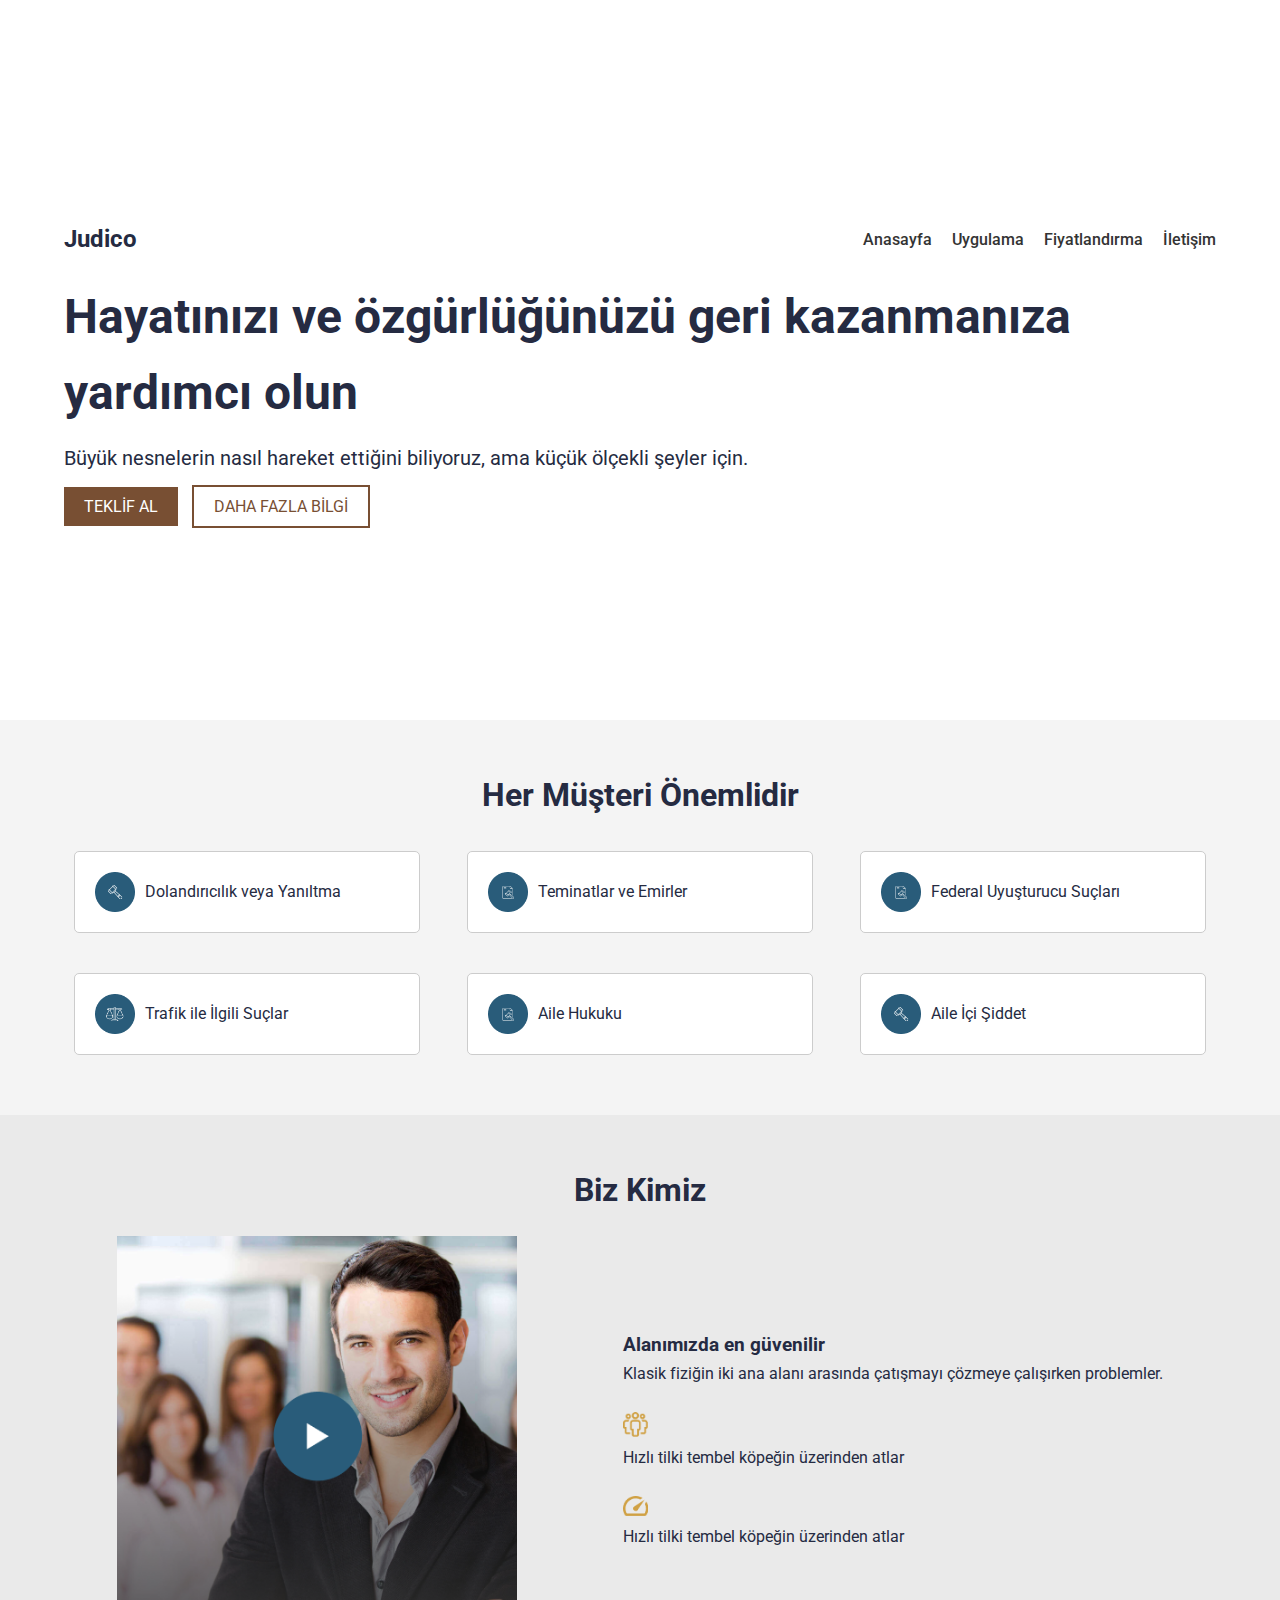
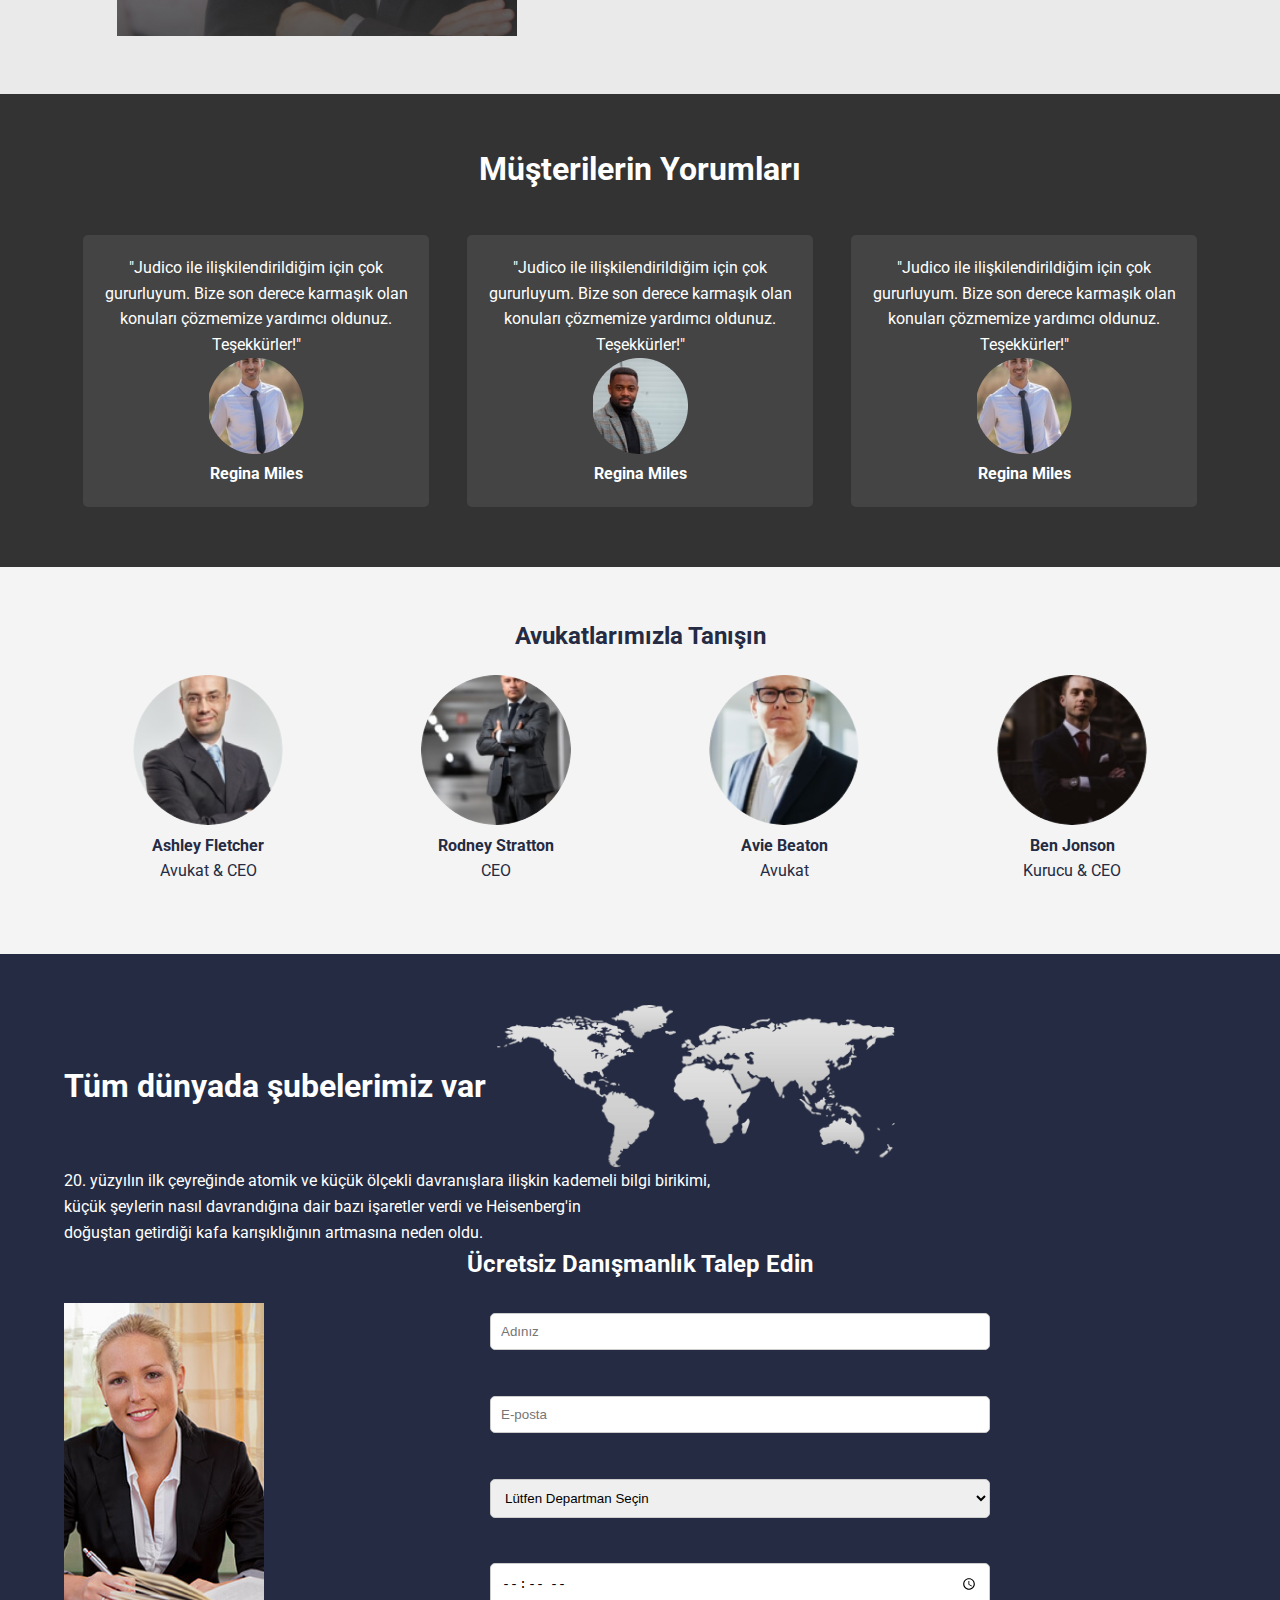
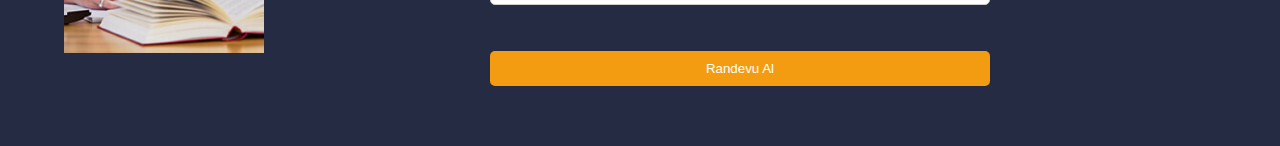
<file: index.html>
<!DOCTYPE html>
<html lang="tr">
<head>
    <link rel="stylesheet" href="styles.css">
    <meta charset="UTF-8">
    <meta name="viewport" content="width=device-width, initial-scale=1.0">
    <title>Judico</title>
    <link href="https://fonts.googleapis.com/css2?family=Roboto:wght@400;500;700&display=swap" rel="stylesheet">
</head>
<body>
    <header class="hero-section">
        <div class="container">
            <nav>
                <h1 class="logo">Judico</h1>
                <ul class="nav-menu">
                    <li><a href="#">Anasayfa</a></li>
                    <li><a href="#">Uygulama</a></li>
                    <li><a href="#">Fiyatlandırma</a></li>
                    <li><a href="#">İletişim</a></li>
                </ul>
            </nav>
            <div class="hero-content">
                <h2>Hayatınızı ve özgürlüğünüzü geri kazanmanıza yardımcı olun</h2>
                <p>Büyük nesnelerin nasıl hareket ettiğini biliyoruz, ama küçük ölçekli şeyler için.</p>
                <div class="hero-buttons">
                    <a href="#" class="btn">Teklif Al</a>
                    <a href="#" class="btn secondary">Daha Fazla Bilgi</a>
                </div>
            </div>
        </div>
    </header>

    <section class="client-matters">
        <div class="container">
            <h2>Her Müşteri Önemlidir</h2>
            <div class="practice-areas">
                <div class="practice-item">
                    <img src="icn-circle circle-md primary-color (4).png" alt=""> 
                    <span>Dolandırıcılık veya Yanıltma</span>
                </div>
                <div class="practice-item">
                    <img src="icn-circle circle-md primary-color (1).png" alt=""> 
                    <span>Teminatlar ve Emirler</span>
                </div>
                <div class="practice-item">
                    <img src="icn-circle circle-md primary-color (1).png" alt=""> 
                    <span>Federal Uyuşturucu Suçları</span>
                </div>
                <div class="practice-item">
                    <img src="icn-circle circle-md primary-color.png" alt=""> 
                    <span>Trafik ile İlgili Suçlar</span>
                </div>
                <div class="practice-item">
                    <img src="icn-circle circle-md primary-color (1).png" alt=""> 
                    <span>Aile Hukuku</span>
                </div>
                <div class="practice-item">
                    <img src="icn-circle circle-md primary-color (4).png" alt=""> 
                    <span>Aile İçi Şiddet</span>
                </div>
            </div>
        </div>
    </section>
    
    <section class="who-we-are">
        <div class="container">
            <h2>Biz Kimiz</h2>
            <div class="about-content">
                <div class="about-image">
                    <img src="col-md-8.png" alt="Hakkımızda">
                </div>
                <div class="about-text">
                    <h3>Alanımızda en güvenilir</h3>
                    <p>Klasik fiziğin iki ana alanı arasında çatışmayı çözmeye çalışırken problemler.</p> <br>

                    <div class="image-text-container">
                        <img src="Vector.png" alt="">
                        <p>Hızlı tilki tembel köpeğin üzerinden atlar</p>
                    </div> <br>    
                    <div class="image-text-container">
                        <img src="Vector (1).png" alt="">
                        <p>Hızlı tilki tembel köpeğin üzerinden atlar</p>
                    </div>
                    
                </div>
            </div>
        </div>
    </section>

    <section class="testimonials">
        <div class="container">
            <h2>Müşterilerin Yorumları</h2>
            <div class="testimonial-items">
                <div class="testimonial-item">
                    <p>"Judico ile ilişkilendirildiğim için çok gururluyum. Bize son derece karmaşık olan konuları çözmemize yardımcı oldunuz. Teşekkürler!"</p>
                <img src="cover (5).png" alt="">    <h4>Regina Miles</h4>
                </div>
                <div class="testimonial-item">
                    <p>"Judico ile ilişkilendirildiğim için çok gururluyum. Bize son derece karmaşık olan konuları çözmemize yardımcı oldunuz. Teşekkürler!"</p>
             <img src="cover (6).png" alt="">       <h4>Regina Miles</h4>
                </div>
                <div class="testimonial-item">
                    <p>"Judico ile ilişkilendirildiğim için çok gururluyum. Bize son derece karmaşık olan konuları çözmemize yardımcı oldunuz. Teşekkürler!"</p>
            <img src="cover (5).png" alt="">        <h4>Regina Miles</h4>
                </div>
            </div>
        </div>
    </section>

    <section class="our-attorneys">
        <div class="container">
            <h2>Avukatlarımızla Tanışın</h2>
            <div class="attorney-items">
                <div class="attorney-item">
                    <img src="circle-box.png" alt="Ashley Fletcher">
                    <h4>Ashley Fletcher</h4>
                    <p>Avukat & CEO</p>
                </div>
                <div class="attorney-item">
                    <img src="circle-box (1).png" alt="Rodney Stratton">
                    <h4>Rodney Stratton</h4>
                    <p>CEO</p>
                </div>
                <div class="attorney-item">
                    <img src="cover.png" alt="Avie Beaton">
                    <h4>Avie Beaton</h4>
                    <p>Avukat</p>
                </div>
                <div class="attorney-item">
                    <img src="cover (1).png" alt="Ben Jonson">
                    <h4>Ben Jonson</h4>
                    <p>Kurucu & CEO</p>
                </div>
            </div>
        </div>
    </section>

    <section class="consultation">
        <div class="container">
            <div class="header-container">
                <h1>Tüm dünyada şubelerimiz var</h1>
                <img src="pngwing 1.png" alt="">
            </div>
            <p>20. yüzyılın ilk çeyreğinde atomik ve küçük ölçekli davranışlara ilişkin kademeli bilgi birikimi,<br> küçük şeylerin nasıl davrandığına dair bazı işaretler verdi ve Heisenberg'in <br> doğuştan getirdiği kafa karışıklığının artmasına neden oldu.</p>
            <h2>Ücretsiz Danışmanlık Talep Edin</h2>
            <div class="form-image-container">
                <img src="cover (4).png" alt="Consultation Image"> 
                <form action="#">
                    <input type="text" placeholder="Adınız" required> <br>
                    <input type="email" placeholder="E-posta" required> <br>
                    <select>
                        <option value="">Lütfen Departman Seçin</option>
                        <option value="1">Departman 1</option>
                        <option value="2">Departman 2</option>
                    </select> <br>
                    <input type="time" required> <br>
                    <button type="submit">Randevu Al</button>
                </form>
            </div>
        </div>
    </section>
</body>
</html>
</file>
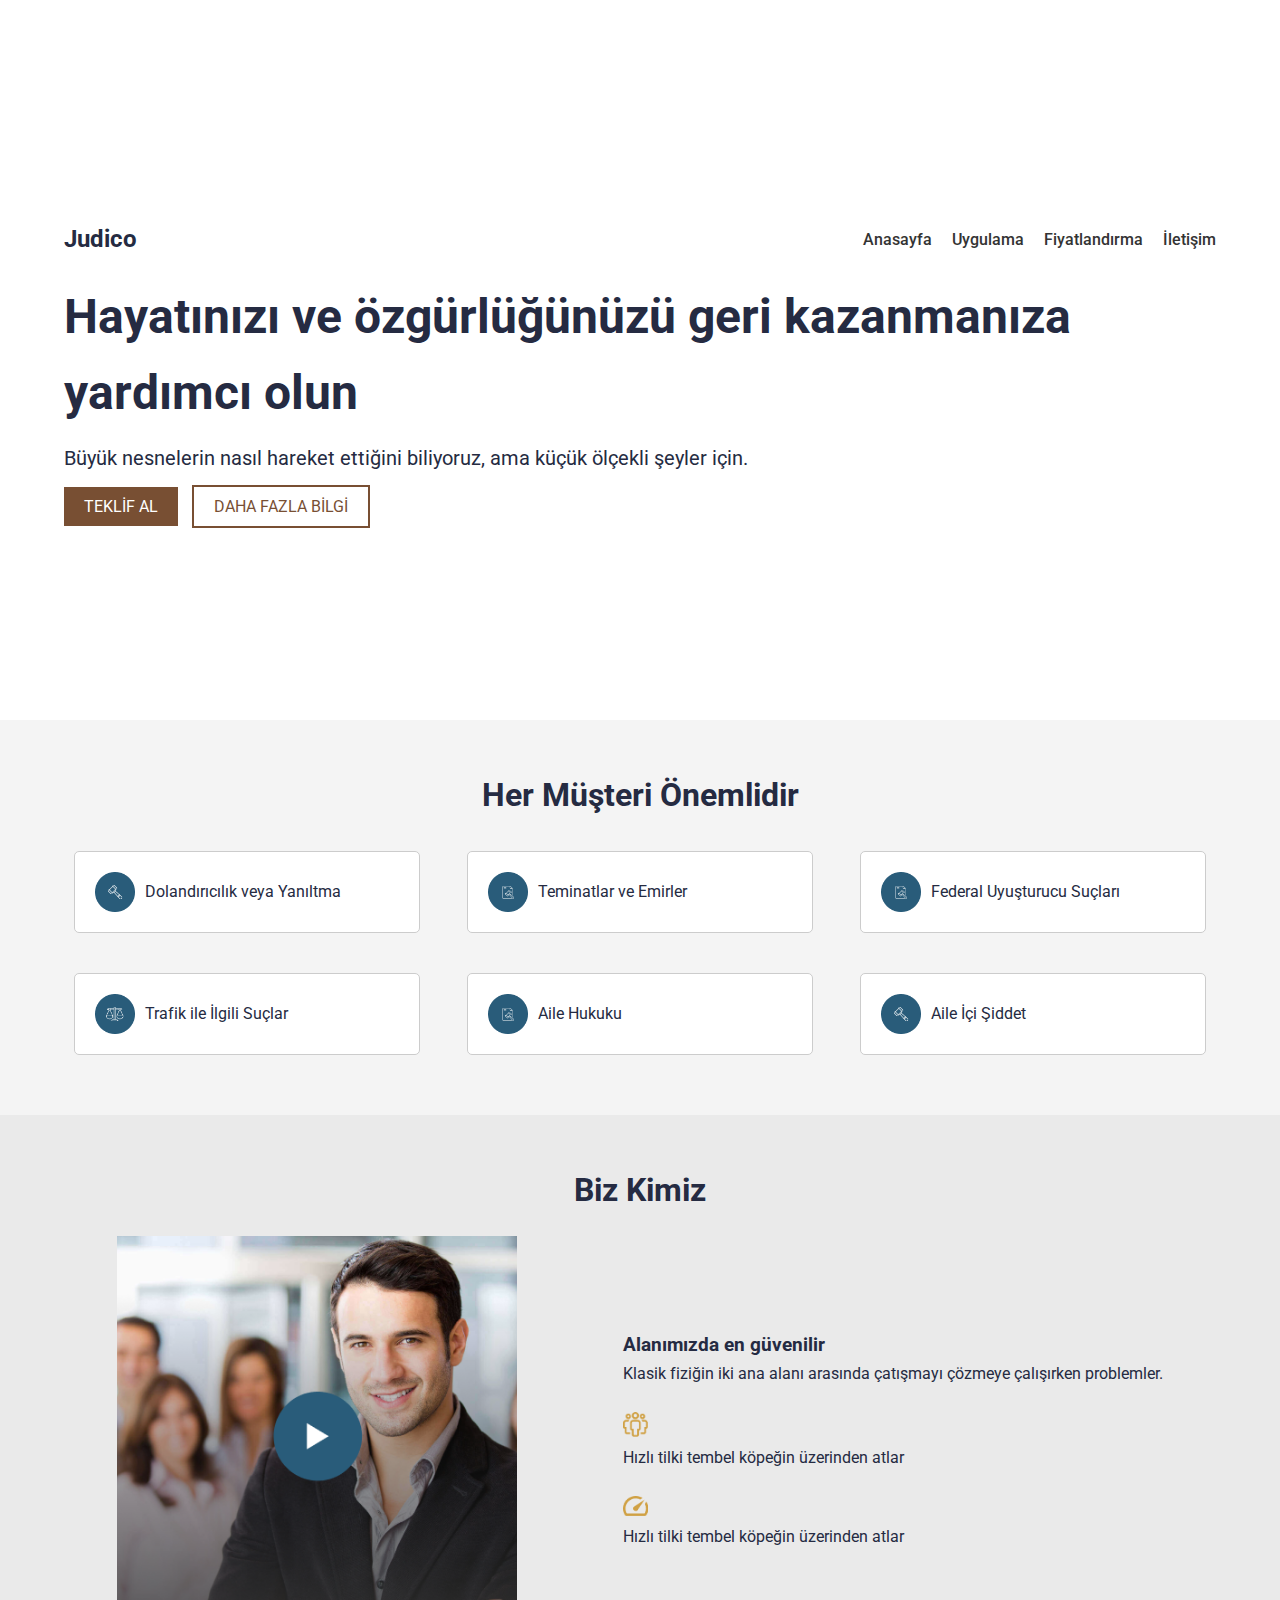
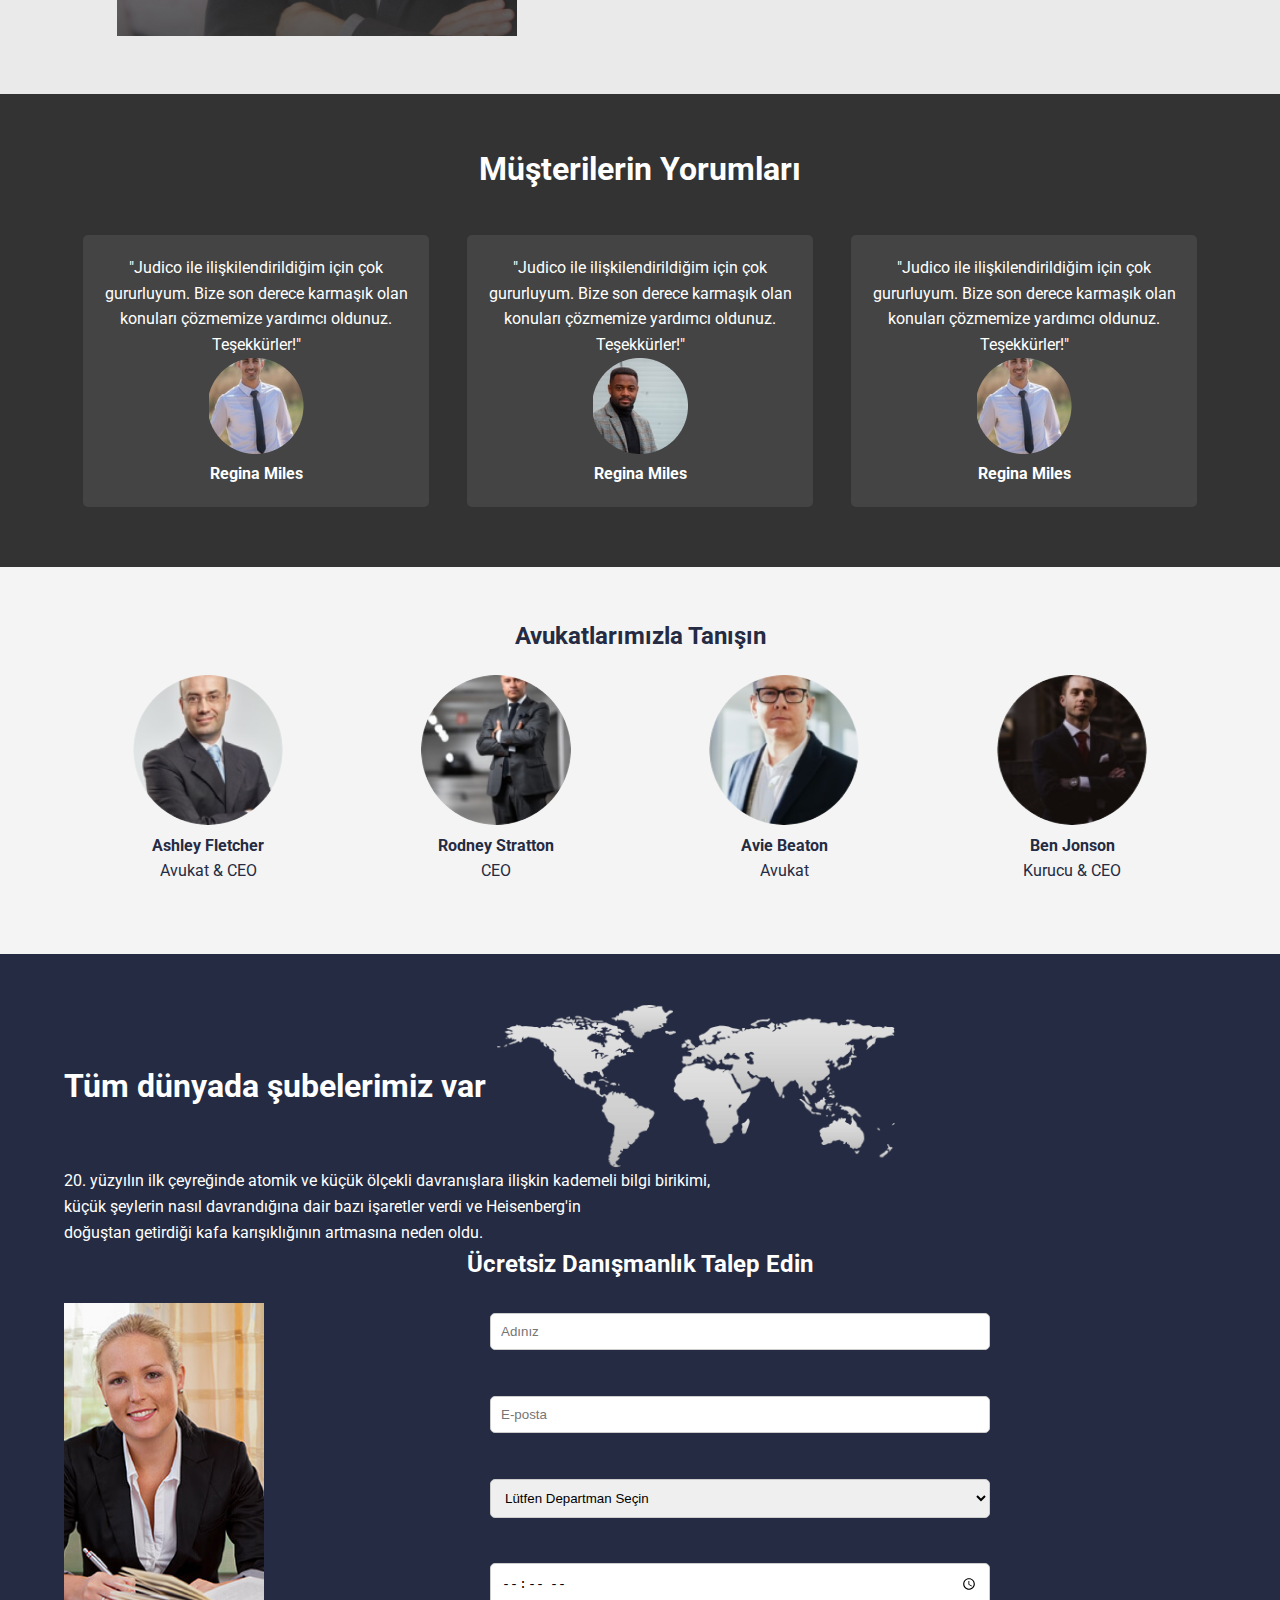
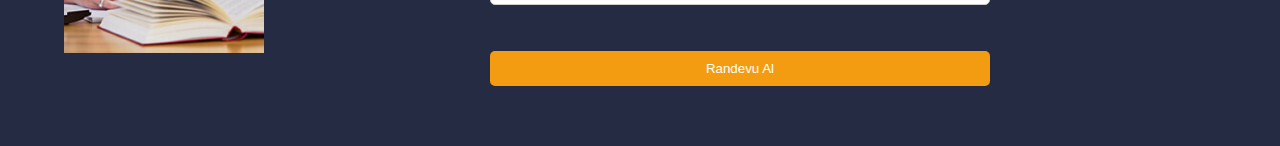
<file: as.html>
<!DOCTYPE html>
<html lang="tr">
<head>
    <link rel="stylesheet" href="s.css">
    <meta charset="UTF-8">
    <meta name="viewport" content="width=device-width, initial-scale=1.0">
    <title>Judico</title>
    <link href="https://fonts.googleapis.com/css2?family=Roboto:wght@400;500;700&display=swap" rel="stylesheet">
</head>
<body>
    <header class="hero-section">
        <div class="container">
            <nav>
                <h1 class="logo">Judico</h1>
                <ul class="nav-menu">
                    <li><a href="#">Anasayfa</a></li>
                    <li><a href="#">Uygulama</a></li>
                    <li><a href="#">Fiyatlandırma</a></li>
                    <li><a href="#">İletişim</a></li>
                </ul>
            </nav>
            <div class="hero-content">
                <h2>Hayatınızı ve özgürlüğünüzü geri kazanmanıza yardımcı olun</h2>
                <p>Büyük nesnelerin nasıl hareket ettiğini biliyoruz, ama küçük ölçekli şeyler için.</p>
                <div class="hero-buttons">
                    <a href="#" class="btn">Teklif Al</a>
                    <a href="#" class="btn secondary">Daha Fazla Bilgi</a>
                </div>
            </div>
        </div>
    </header>

    <section class="client-matters">
        <div class="container">
            <h2>Her Müşteri Önemlidir</h2>
            <div class="practice-areas">
                <div class="practice-item">
                    <img src="icn-circle circle-md primary-color (4).png" alt=""> 
                    <span>Dolandırıcılık veya Yanıltma</span>
                </div>
                <div class="practice-item">
                    <img src="icn-circle circle-md primary-color (1).png" alt=""> 
                    <span>Teminatlar ve Emirler</span>
                </div>
                <div class="practice-item">
                    <img src="icn-circle circle-md primary-color (1).png" alt=""> 
                    <span>Federal Uyuşturucu Suçları</span>
                </div>
                <div class="practice-item">
                    <img src="icn-circle circle-md primary-color.png" alt=""> 
                    <span>Trafik ile İlgili Suçlar</span>
                </div>
                <div class="practice-item">
                    <img src="icn-circle circle-md primary-color (1).png" alt=""> 
                    <span>Aile Hukuku</span>
                </div>
                <div class="practice-item">
                    <img src="icn-circle circle-md primary-color (4).png" alt=""> 
                    <span>Aile İçi Şiddet</span>
                </div>
            </div>
        </div>
    </section>
    
    <section class="who-we-are">
        <div class="container">
            <h2>Biz Kimiz</h2>
            <div class="about-content">
                <div class="about-image">
                    <img src="col-md-8.png" alt="Hakkımızda">
                </div>
                <div class="about-text">
                    <h3>Alanımızda en güvenilir</h3>
                    <p>Klasik fiziğin iki ana alanı arasında çatışmayı çözmeye çalışırken problemler.</p> <br>

                    <div class="image-text-container">
                        <img src="Vector.png" alt="">
                        <p>Hızlı tilki tembel köpeğin üzerinden atlar</p>
                    </div> <br>    
                    <div class="image-text-container">
                        <img src="Vector (1).png" alt="">
                        <p>Hızlı tilki tembel köpeğin üzerinden atlar</p>
                    </div>
                    
                </div>
            </div>
        </div>
    </section>

    <section class="testimonials">
        <div class="container">
            <h2>Müşterilerin Yorumları</h2>
            <div class="testimonial-items">
                <div class="testimonial-item">
                    <p>"Judico ile ilişkilendirildiğim için çok gururluyum. Bize son derece karmaşık olan konuları çözmemize yardımcı oldunuz. Teşekkürler!"</p>
                <img src="cover (5).png" alt="">    <h4>Regina Miles</h4>
                </div>
                <div class="testimonial-item">
                    <p>"Judico ile ilişkilendirildiğim için çok gururluyum. Bize son derece karmaşık olan konuları çözmemize yardımcı oldunuz. Teşekkürler!"</p>
             <img src="cover (6).png" alt="">       <h4>Regina Miles</h4>
                </div>
                <div class="testimonial-item">
                    <p>"Judico ile ilişkilendirildiğim için çok gururluyum. Bize son derece karmaşık olan konuları çözmemize yardımcı oldunuz. Teşekkürler!"</p>
            <img src="cover (5).png" alt="">        <h4>Regina Miles</h4>
                </div>
            </div>
        </div>
    </section>

    <section class="our-attorneys">
        <div class="container">
            <h2>Avukatlarımızla Tanışın</h2>
            <div class="attorney-items">
                <div class="attorney-item">
                    <img src="circle-box.png" alt="Ashley Fletcher">
                    <h4>Ashley Fletcher</h4>
                    <p>Avukat & CEO</p>
                </div>
                <div class="attorney-item">
                    <img src="circle-box (1).png" alt="Rodney Stratton">
                    <h4>Rodney Stratton</h4>
                    <p>CEO</p>
                </div>
                <div class="attorney-item">
                    <img src="cover.png" alt="Avie Beaton">
                    <h4>Avie Beaton</h4>
                    <p>Avukat</p>
                </div>
                <div class="attorney-item">
                    <img src="cover (1).png" alt="Ben Jonson">
                    <h4>Ben Jonson</h4>
                    <p>Kurucu & CEO</p>
                </div>
            </div>
        </div>
    </section>

    <section class="consultation">
        <div class="container">
            <div class="header-container">
                <h1>Tüm dünyada şubelerimiz var</h1>
                <img src="pngwing 1.png" alt="">
            </div>
            <p>20. yüzyılın ilk çeyreğinde atomik ve küçük ölçekli davranışlara ilişkin kademeli bilgi birikimi,<br> küçük şeylerin nasıl davrandığına dair bazı işaretler verdi ve Heisenberg'in <br> doğuştan getirdiği kafa karışıklığının artmasına neden oldu.</p>
            <h2>Ücretsiz Danışmanlık Talep Edin</h2>
            <div class="form-image-container">
                <img src="cover (4).png" alt="Consultation Image"> 
                <form action="#">
                    <input type="text" placeholder="Adınız" required> <br>
                    <input type="email" placeholder="E-posta" required> <br>
                    <select>
                        <option value="">Lütfen Departman Seçin</option>
                        <option value="1">Departman 1</option>
                        <option value="2">Departman 2</option>
                    </select> <br>
                    <input type="time" required> <br>
                    <button type="submit">Randevu Al</button>
                </form>
            </div>
        </div>
    </section>
</body>
</html>
</file>
<file: styles.css>
* {
    margin: 0;
    padding: 0;
    box-sizing: border-box;
}

body {
    font-family: 'Roboto', sans-serif;
    line-height: 1.6;
    color: #252B42
    ;
}

.container {
    width: 90%;
    margin: 0 auto;
    max-width: 1200px;
}
.consultation h1 {
    color: white; }
    .consultation h2 {
        color: white; }
        .consultation p {
            color: white; }
nav {
    display: flex;
    justify-content: space-between;
    align-items: center;
    padding: 20px 0;
}

.logo {
    font-size: 24px;
    font-weight: 700;
    color: #252B42;
}

.nav-menu {
    list-style: none;
    display: flex;
}

.nav-menu li {
    margin-left: 20px;
    color: #252B42;
}

.nav-menu a {
    text-decoration: none;
    color: #333;
    font-weight: 500;
}

.hero-section {
    background: linear-gradient(to right, white, white) no-repeat center/cover;
    color: white;
    height: 80vh;
    display: flex;
    align-items: center;
    text-align: left;
}

.hero-content h2 {
    font-size: 48px;
    margin-bottom: 10px;
    color: #252B42;
}

.hero-content p {
    font-size: 20px;
    margin-bottom: 20px;
    color:  #252B42;
}

.hero-buttons .btn {
    padding: 10px 20px;
    border: none;
    background: #784F33;
    color: white;
    text-transform: uppercase;
    text-decoration: none;
    margin-right: 10px;
    transition: background 0.3s ease;
}

.hero-buttons .btn.secondary {
    background: transparent;
    border: 2px solid #784F33;
    color: #784F33;
}

.hero-buttons .btn:hover {
    background: #e67e22;
}

.client-matters {
    padding: 50px 0;
    text-align: center;
    background: #f4f4f4;
}

.client-matters h2 {
    font-size: 32px;
    margin-bottom: 20px;
}

.practice-areas {
    display: flex;
    justify-content: space-around;
    flex-wrap: wrap;
}

.practice-item {
    background: #fff;
    padding: 20px;
    margin: 10px;
    flex-basis: 30%;
    text-align: center;
    border: 1px solid #ccc;
    border-radius: 5px;
}

.who-we-are {
    padding: 50px 0;
    background: #eaeaea;
}

.who-we-are h2 {
    font-size: 32px;
    text-align: center;
    margin-bottom: 20px;
}

.about-content {
    display: flex;
    align-items: center;
    justify-content: space-around;
}

.about-image img {
    width: 400px;  
    height: 400px; 
    object-fit: cover;
    border-radius: 0; }

.about-text {
    max-width: 600px;
}

.testimonials {
    background: #333;
    color: white;
    padding: 50px 0;
}

.testimonials h2 {
    text-align: center;
    font-size: 32px;
    margin-bottom: 30px;
}

.testimonial-items {
    display: flex;
    justify-content: space-around;
    flex-wrap: wrap;
}

.testimonial-item {
    background: #444;
    padding: 20px;
    margin: 10px;
    flex-basis: 30%;
    text-align: center;
    border-radius: 5px;
}

.our-attorneys {
    padding: 50px 0;
    text-align: center;
    background: #f4f4f4;
}

.attorney-items {
    display: flex;
    justify-content: space-around;
    flex-wrap: wrap;
}

.attorney-item {
    text-align: center;
    margin: 20px;
}

.attorney-item img {
    border-radius: 50%;
    width: 150px;
    height: 150px;
}

.consultation {
    background: #252B42;
    padding: 50px 0;
}

.consultation h2 {
    text-align: center;
    margin-bottom: 20px;
}

form {
    display: flex;
    flex-direction: column;
    align-items: center;
}

form input, form select, form button {
    padding: 10px;
    margin: 10px;
    width: 80%;
    max-width: 500px;
    border-radius: 5px;
    border: 1px solid #ccc;
}

form button {
    background: #f39c12;
    color: white;
    border: none;
    transition: background 0.3s ease;
}

form button:hover {
    background: #e67e22;
}

footer {
    background: white;
    color: rgba(46, 36, 197, 0.178);
    text-align: center;
    padding: 20px 0;
}
.form-image-container {
    display: flex;
    align-items: center;
    justify-content: space-between;
}

.form-image-container form {
    flex: 1;
    margin-right: 20px;
}

.form-image-container img {
    max-width: 300px;
    height: auto;
}  
.form-image-container {
    display: flex;               
    align-items: flex-start;     
    justify-content: space-between; 
}

.form-image-container img {
    max-width: 200px;           
    margin-right: 20px;         
    height: auto;                
}

.form-image-container form {
    flex: 1;                     
}
.practice-areas {
    display: flex;
    flex-wrap: wrap; 
    gap: 20px; 
    justify-content: space-between; 
}

.practice-item {
    display: flex; 
    align-items: center; 
    width: 45%; 
}

.practice-item img {
    margin-right: 10px; 
    width: 40px; 
    height: auto;
}
.image-text-container img {
    margin-right: 10px;
    width: 25px; 
    height: auto; 
}
.header-container {
    display: flex;
    align-items: center; 
    gap: 10px;
}

.header-container img {
    max-width: 400px; 
    height: auto; 
}
.section-one .button-container {
    position: absolute;
    bottom: 20px;
    left: 20px;
}

.section-two .button-container {
    position: absolute;
    bottom: 20px;
    left: 20px;
}
</file>
<file: s.css>
* {
    margin: 0;
    padding: 0;
    box-sizing: border-box;
}

body {
    font-family: 'Roboto', sans-serif;
    line-height: 1.6;
    color: #252B42
    ;
}

.container {
    width: 90%;
    margin: 0 auto;
    max-width: 1200px;
}
.consultation h1 {
    color: white; }
    .consultation h2 {
        color: white; }
        .consultation p {
            color: white; }
nav {
    display: flex;
    justify-content: space-between;
    align-items: center;
    padding: 20px 0;
}

.logo {
    font-size: 24px;
    font-weight: 700;
    color: #252B42;
}

.nav-menu {
    list-style: none;
    display: flex;
}

.nav-menu li {
    margin-left: 20px;
    color: #252B42;
}

.nav-menu a {
    text-decoration: none;
    color: #333;
    font-weight: 500;
}

.hero-section {
    background: linear-gradient(to right, white, white) no-repeat center/cover;
    color: white;
    height: 80vh;
    display: flex;
    align-items: center;
    text-align: left;
}

.hero-content h2 {
    font-size: 48px;
    margin-bottom: 10px;
    color: #252B42;
}

.hero-content p {
    font-size: 20px;
    margin-bottom: 20px;
    color:  #252B42;
}

.hero-buttons .btn {
    padding: 10px 20px;
    border: none;
    background: #784F33;
    color: white;
    text-transform: uppercase;
    text-decoration: none;
    margin-right: 10px;
    transition: background 0.3s ease;
}

.hero-buttons .btn.secondary {
    background: transparent;
    border: 2px solid #784F33;
    color: #784F33;
}

.hero-buttons .btn:hover {
    background: #e67e22;
}

.client-matters {
    padding: 50px 0;
    text-align: center;
    background: #f4f4f4;
}

.client-matters h2 {
    font-size: 32px;
    margin-bottom: 20px;
}

.practice-areas {
    display: flex;
    justify-content: space-around;
    flex-wrap: wrap;
}

.practice-item {
    background: #fff;
    padding: 20px;
    margin: 10px;
    flex-basis: 30%;
    text-align: center;
    border: 1px solid #ccc;
    border-radius: 5px;
}

.who-we-are {
    padding: 50px 0;
    background: #eaeaea;
}

.who-we-are h2 {
    font-size: 32px;
    text-align: center;
    margin-bottom: 20px;
}

.about-content {
    display: flex;
    align-items: center;
    justify-content: space-around;
}

.about-image img {
    width: 400px;  
    height: 400px; 
    object-fit: cover;
    border-radius: 0; }

.about-text {
    max-width: 600px;
}

.testimonials {
    background: #333;
    color: white;
    padding: 50px 0;
}

.testimonials h2 {
    text-align: center;
    font-size: 32px;
    margin-bottom: 30px;
}

.testimonial-items {
    display: flex;
    justify-content: space-around;
    flex-wrap: wrap;
}

.testimonial-item {
    background: #444;
    padding: 20px;
    margin: 10px;
    flex-basis: 30%;
    text-align: center;
    border-radius: 5px;
}

.our-attorneys {
    padding: 50px 0;
    text-align: center;
    background: #f4f4f4;
}

.attorney-items {
    display: flex;
    justify-content: space-around;
    flex-wrap: wrap;
}

.attorney-item {
    text-align: center;
    margin: 20px;
}

.attorney-item img {
    border-radius: 50%;
    width: 150px;
    height: 150px;
}

.consultation {
    background: #252B42;
    padding: 50px 0;
}

.consultation h2 {
    text-align: center;
    margin-bottom: 20px;
}

form {
    display: flex;
    flex-direction: column;
    align-items: center;
}

form input, form select, form button {
    padding: 10px;
    margin: 10px;
    width: 80%;
    max-width: 500px;
    border-radius: 5px;
    border: 1px solid #ccc;
}

form button {
    background: #f39c12;
    color: white;
    border: none;
    transition: background 0.3s ease;
}

form button:hover {
    background: #e67e22;
}

footer {
    background: white;
    color: rgba(46, 36, 197, 0.178);
    text-align: center;
    padding: 20px 0;
}
.form-image-container {
    display: flex;
    align-items: center;
    justify-content: space-between;
}

.form-image-container form {
    flex: 1;
    margin-right: 20px;
}

.form-image-container img {
    max-width: 300px;
    height: auto;
}  
.form-image-container {
    display: flex;               
    align-items: flex-start;     
    justify-content: space-between; 
}

.form-image-container img {
    max-width: 200px;           
    margin-right: 20px;         
    height: auto;                
}

.form-image-container form {
    flex: 1;                     
}
.practice-areas {
    display: flex;
    flex-wrap: wrap; 
    gap: 20px; 
    justify-content: space-between; 
}

.practice-item {
    display: flex; 
    align-items: center; 
    width: 45%; 
}

.practice-item img {
    margin-right: 10px; 
    width: 40px; 
    height: auto;
}
.image-text-container img {
    margin-right: 10px;
    width: 25px; 
    height: auto; 
}
.header-container {
    display: flex;
    align-items: center; 
    gap: 10px;
}

.header-container img {
    max-width: 400px; 
    height: auto; 
}
.section-one .button-container {
    position: absolute;
    bottom: 20px;
    left: 20px;
}

.section-two .button-container {
    position: absolute;
    bottom: 20px;
    left: 20px;
}
</file>
